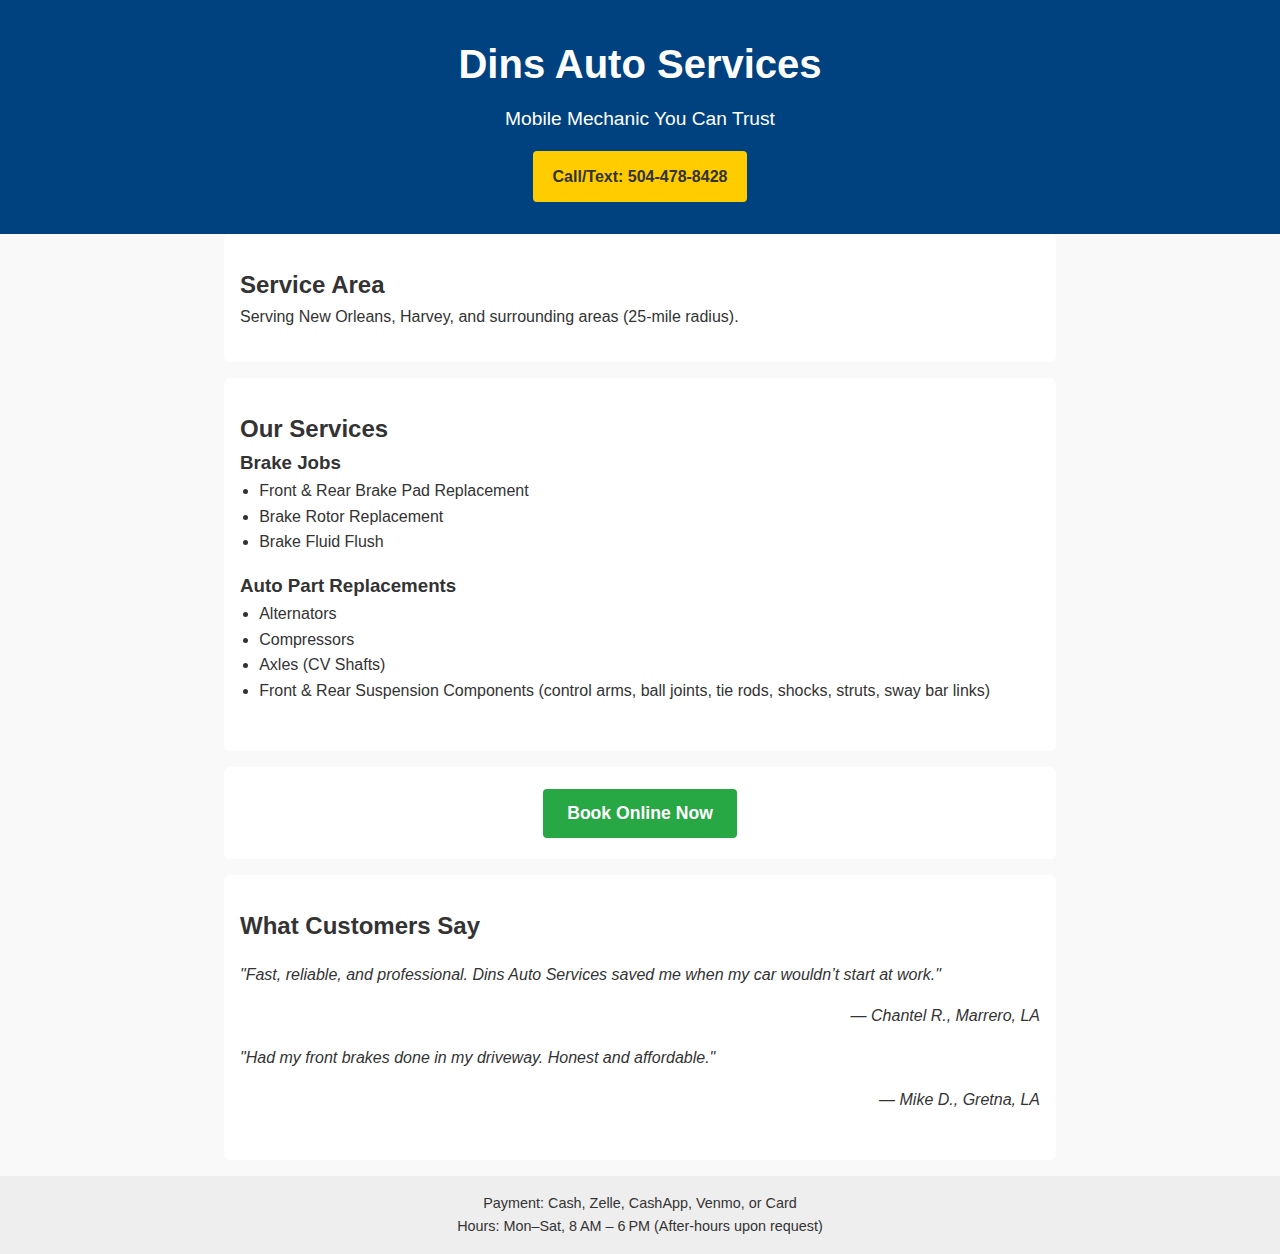
<file: index.html>
<!DOCTYPE html>
<html lang="en">
<head>
  <meta charset="UTF-8">
  <meta name="viewport" content="width=device-width, initial-scale=1">
  <title>Dins Auto Services</title>
  <link rel="stylesheet" href="main.css">
</head>
<body>
  <header class="hero">
    <h1>Dins Auto Services</h1>
    <p class="tagline">Mobile Mechanic You Can Trust</p>
    <a class="call-btn" href="tel:5044788428">Call/Text: 504‑478‑8428</a>
  </header>

  <section class="section about">
    <h2>Service Area</h2>
    <p>Serving New Orleans, Harvey, and surrounding areas (25‑mile radius).</p>
  </section>

  <section class="section services">
    <h2>Our Services</h2>
    <div class="service-group">
      <h3>Brake Jobs</h3>
      <ul>
        <li>Front &amp; Rear Brake Pad Replacement</li>
        <li>Brake Rotor Replacement</li>
        <li>Brake Fluid Flush</li>
      </ul>
    </div>
    <div class="service-group">
      <h3>Auto Part Replacements</h3>
      <ul>
        <li>Alternators</li>
        <li>Compressors</li>
        <li>Axles (CV Shafts)</li>
        <li>Front &amp; Rear Suspension Components (control arms, ball joints, tie rods, shocks, struts, sway bar links)</li>
      </ul>
    </div>
  </section>

  <section class="section booking">
    <a href="https://yourbookinglink.square.site" target="_blank" class="book-btn">Book Online Now</a>
  </section>

  <section class="section testimonials">
    <h2>What Customers Say</h2>
    <blockquote>"Fast, reliable, and professional. Dins Auto Services saved me when my car wouldn’t start at work."</blockquote>
    <cite>— Chantel R., Marrero, LA</cite>
    <blockquote>"Had my front brakes done in my driveway. Honest and affordable."</blockquote>
    <cite>— Mike D., Gretna, LA</cite>
  </section>

  <footer class="footer">
    <p>Payment: Cash, Zelle, CashApp, Venmo, or Card</p>
    <p>Hours: Mon–Sat, 8 AM – 6 PM (After‑hours upon request)</p>
  </footer>
</body>
</html>
</file>
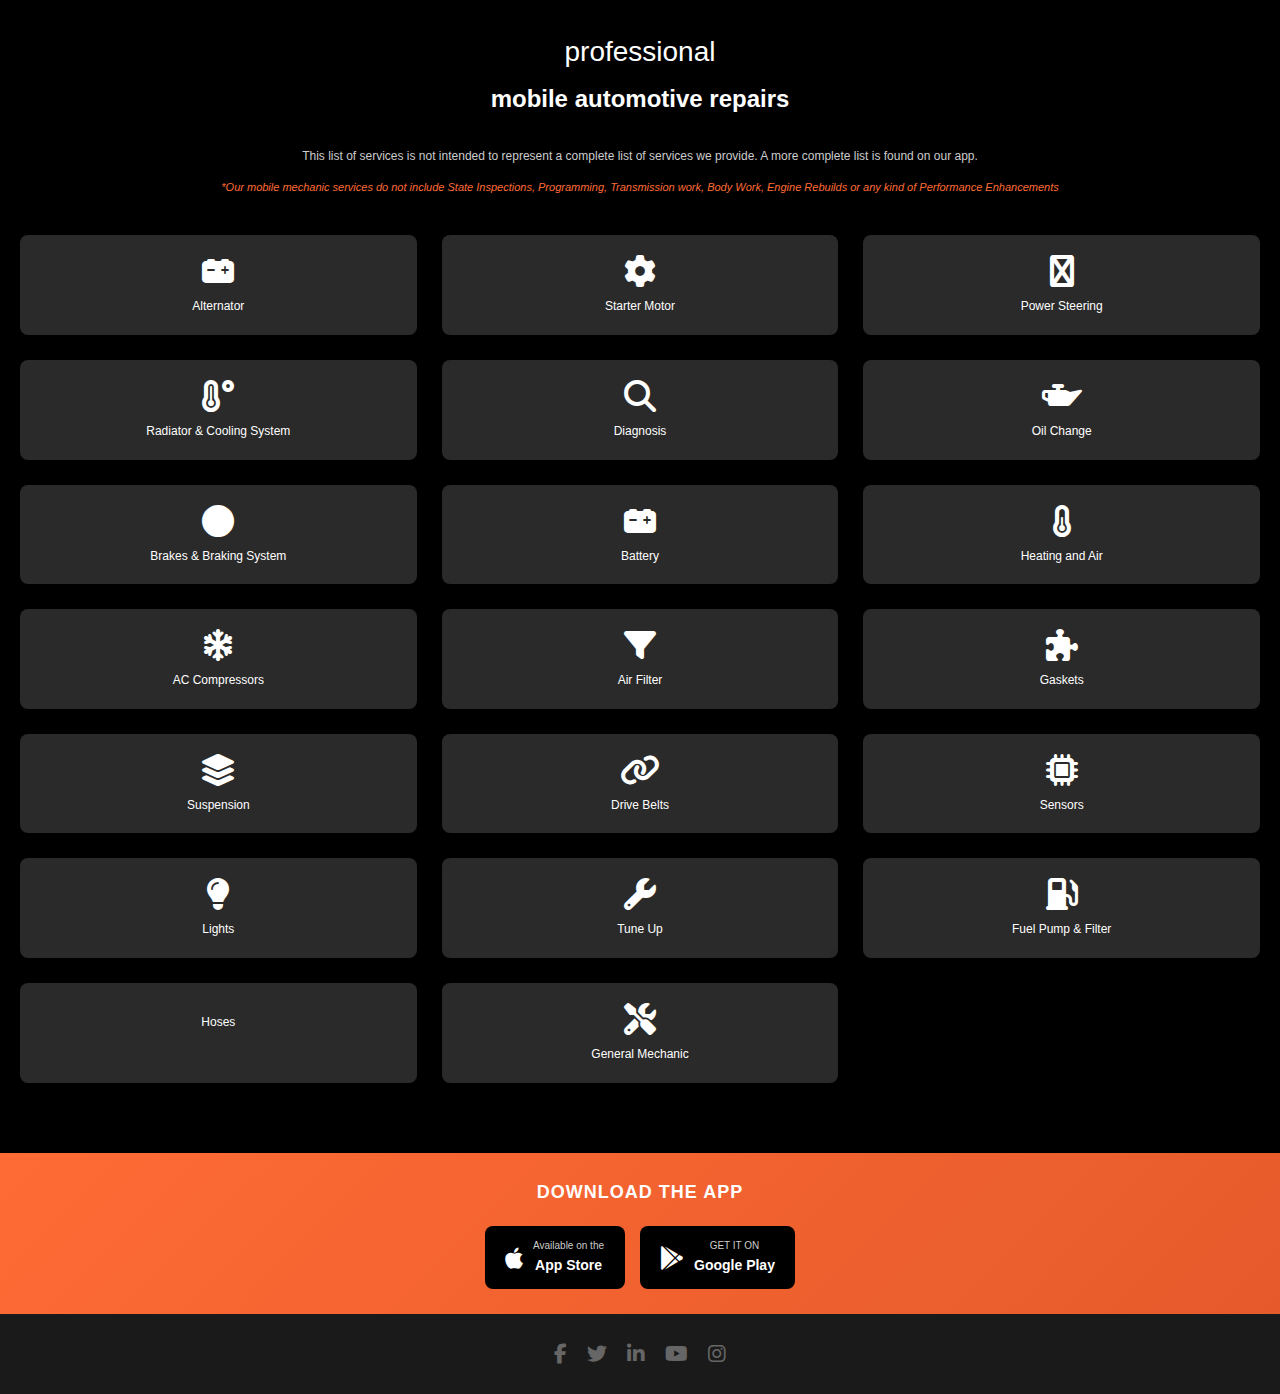
<file: servivces.html>
<!DOCTYPE html>
<html lang="en">
  <head>
    <meta charset="UTF-8">
    <meta name="viewport" content="width=device-width, initial-scale=1.0">
    <title>Car Repair Services - TheAutoMonkey</title>
    <link rel="stylesheet" href="service.css">
    <link rel="stylesheet" href="https://cdnjs.cloudflare.com/ajax/libs/font-awesome/6.4.0/css/all.min.css">
  </head>
  
  <body>
    <!--
    <div class="mobile-container">
      <div class="status-bar">
        <div class="time">4:52</div>
        <div class="status-icons">
          <i class="fas fa-signal"></i>
          <i class="fas fa-wifi"></i>
          <i class="fas fa-plane"></i>
          <span class="battery">72</span>
        </div>
      </div>
    not needed-->
      
      <!--
      <div class="header">
        <div class="header-left">
          <i class="fas fa-times"></i>
          <i class="fas fa-chevron-down"></i>
        </div>
        <div class="header-center">
          <div class="site-title">Car Repair Servi...</div>
          <div class="site-url">theautomonkey.com</div>
        </div>
        <div class="header-right">
          <i class="fas fa-share-alt"></i>
          <i class="far fa-bookmark"></i>
          <i class="fas fa-ellipsis-vertical"></i>
        </div>
      </div>
      
      <!-- Main Content -->
      <div class="main-content">
        <h1 class="main-title">professional</h1>
        <h2 class="subtitle">mobile automotive repairs</h2>
        
        <p class="disclaimer">
          This list of services is not intended to represent a complete list of services we provide. A more complete list is found on our app.
        </p>
        
        <p class="service-note">
          *Our mobile mechanic services do not include State Inspections, Programming, Transmission work, Body Work, Engine Rebuilds or any kind of Performance Enhancements
        </p>
        
        <!-- Services Grid -->
        <div class="services-grid">
          <div class="service-item">
            <i class="fas fa-car-battery"></i>
            <span>Alternator</span>
          </div>
          <div class="service-item">
            <i class="fas fa-cog"></i>
            <span>Starter Motor</span>
          </div>
          <div class="service-item">
            <i class="fas fa-steering-wheel"></i>
            <span>Power Steering</span>
          </div>
          <div class="service-item">
            <i class="fas fa-temperature-high"></i>
            <span>Radiator & Cooling System</span>
          </div>
          <div class="service-item">
            <i class="fas fa-search"></i>
            <span>Diagnosis</span>
          </div>
          <div class="service-item">
            <i class="fas fa-oil-can"></i>
            <span>Oil Change</span>
          </div>
          <div class="service-item">
            <i class="fas fa-circle"></i>
            <span>Brakes & Braking System</span>
          </div>
          <div class="service-item">
            <i class="fas fa-car-battery"></i>
            <span>Battery</span>
          </div>
          <div class="service-item">
            <i class="fas fa-thermometer-half"></i>
            <span>Heating and Air</span>
          </div>
          <div class="service-item">
            <i class="fas fa-snowflake"></i>
            <span>AC Compressors</span>
          </div>
          <div class="service-item">
            <i class="fas fa-filter"></i>
            <span>Air Filter</span>
          </div>
          <div class="service-item">
            <i class="fas fa-puzzle-piece"></i>
            <span>Gaskets</span>
          </div>
          <div class="service-item">
            <i class="fas fa-spring"></i>
            <span>Suspension</span>
          </div>
          <div class="service-item">
            <i class="fas fa-link"></i>
            <span>Drive Belts</span>
          </div>
          <div class="service-item">
            <i class="fas fa-microchip"></i>
            <span>Sensors</span>
          </div>
          <div class="service-item">
            <i class="fas fa-lightbulb"></i>
            <span>Lights</span>
          </div>
          <div class="service-item">
            <i class="fas fa-wrench"></i>
            <span>Tune Up</span>
          </div>
          <div class="service-item">
            <i class="fas fa-gas-pump"></i>
            <span>Fuel Pump & Filter</span>
          </div>
          <div class="service-item">
            <i class="fas fa-tube"></i>
            <span>Hoses</span>
          </div>
          <div class="service-item general-mechanic">
            <i class="fas fa-tools"></i>
            <span>General Mechanic</span>
          </div>
        </div>
      </div>
      
      <!-- Download App Section -->
      <div class="download-section">
        <div class="download-text">DOWNLOAD THE APP</div>
        <div class="app-buttons">
          <div class="app-store-btn">
            <i class="fab fa-apple"></i>
            <div>
              <small>Available on the</small>
              <strong>App Store</strong>
            </div>
          </div>
          <div class="google-play-btn">
            <i class="fab fa-google-play"></i>
            <div>
              <small>GET IT ON</small>
              <strong>Google Play</strong>
            </div>
          </div>
        </div>
      </div>
      
      <!-- Social Media Footer -->
      <div class="social-footer">
        <i class="fab fa-facebook-f"></i>
        <i class="fab fa-twitter"></i>
        <i class="fab fa-linkedin-in"></i>
        <i class="fab fa-youtube"></i>
        <i class="fab fa-instagram"></i>
      </div>
    </div>
  </body>

</html>
</file>
<file: service.css>
/* Mobile Automotive Repair Services Styles */
* {
    margin: 0;
    padding: 0;
    box-sizing: border-box;
}

body {
    font-family: -apple-system, BlinkMacSystemFont, 'Segoe UI', Roboto, sans-serif;
    background-color: #000;
    color: #fff;
    line-height: 1.6;
}

.mobile-container {
    max-width: 375px;
    margin: 0 auto;
    background-color: #1a1a1a;
    min-height: 100vh;
    position: relative;
}

/* Status Bar */
.status-bar {
    display: flex;
    justify-content: space-between;
    align-items: center;
    padding: 8px 20px;
    background-color: #000;
    color: #fff;
    font-size: 14px;
    font-weight: 600;
}

.status-icons {
    display: flex;
    align-items: center;
    gap: 5px;
}

.battery {
    font-size: 14px;
}

/* Header */
.header {
    display: flex;
    justify-content: space-between;
    align-items: center;
    padding: 12px 20px;
    background-color: #2a2a2a;
    border-bottom: 1px solid #333;
}

.header-left,
.header-right {
    display: flex;
    gap: 15px;
}

.header-center {
    text-align: center;
    flex-grow: 1;
}

.site-title {
    font-size: 16px;
    font-weight: 600;
    color: #fff;
}

.site-url {
    font-size: 12px;
    color: #888;
}

.header i {
    font-size: 18px;
    color: #fff;
    cursor: pointer;
}

/* Main Content */
.main-content {
    padding: 30px 20px;
    text-align: center;
}

.main-title {
    font-size: 28px;
    font-weight: 300;
    color: #fff;
    margin-bottom: 5px;
}

.subtitle {
    font-size: 24px;
    font-weight: 700;
    color: #fff;
    margin-bottom: 30px;
}

.disclaimer {
    font-size: 12px;
    color: #ccc;
    margin-bottom: 15px;
    line-height: 1.4;
}

.service-note {
    font-size: 11px;
    color: #ff6b35;
    margin-bottom: 40px;
    line-height: 1.4;
    font-style: italic;
}

/* Services Grid */
.services-grid {
    display: grid;
    grid-template-columns: repeat(3, 1fr);
    gap: 25px;
    margin-bottom: 40px;
}

.service-item {
    display: flex;
    flex-direction: column;
    align-items: center;
    text-align: center;
    padding: 20px 10px;
    border-radius: 8px;
    background-color: #2a2a2a;
    transition: transform 0.2s ease, background-color 0.2s ease;
}

.service-item:hover {
    transform: translateY(-2px);
    background-color: #333;
}

.service-item i {
    font-size: 32px;
    color: #fff;
    margin-bottom: 12px;
}

.service-item span {
    font-size: 12px;
    color: #fff;
    font-weight: 500;
    line-height: 1.3;
}

.general-mechanic {
    grid-column: 2;
}

/* Download Section */
.download-section {
    background: linear-gradient(135deg, #ff6b35, #e55a2b);
    padding: 25px 20px;
    text-align: center;
    margin: 0 -20px;
}

.download-text {
    font-size: 18px;
    font-weight: 700;
    color: #fff;
    margin-bottom: 20px;
    letter-spacing: 1px;
}

.app-buttons {
    display: flex;
    justify-content: center;
    gap: 15px;
    flex-wrap: wrap;
}

.app-store-btn,
.google-play-btn {
    display: flex;
    align-items: center;
    gap: 10px;
    padding: 12px 20px;
    background-color: #000;
    border-radius: 8px;
    color: #fff;
    text-decoration: none;
    transition: background-color 0.2s ease;
    min-width: 140px;
}

.app-store-btn:hover,
.google-play-btn:hover {
    background-color: #333;
}

.app-store-btn i,
.google-play-btn i {
    font-size: 24px;
}

.app-buttons small {
    display: block;
    font-size: 10px;
    color: #ccc;
}

.app-buttons strong {
    display: block;
    font-size: 14px;
    font-weight: 600;
}

/* Social Footer */
.social-footer {
    display: flex;
    justify-content: center;
    gap: 20px;
    padding: 30px 20px;
    background-color: #1a1a1a;
}

.social-footer i {
    font-size: 20px;
    color: #666;
    transition: color 0.2s ease;
    cursor: pointer;
}

.social-footer i:hover {
    color: #fff;
}

/* Responsive Design */
@media (max-width: 320px) {
    .services-grid {
        grid-template-columns: repeat(2, 1fr);
        gap: 20px;
    }
    
    .service-item {
        padding: 15px 8px;
    }
    
    .service-item i {
        font-size: 28px;
    }
    
    .service-item span {
        font-size: 11px;
    }
    
    .app-buttons {
        flex-direction: column;
        align-items: center;
    }
}

@media (min-width: 376px) {
    .mobile-container {
        max-width: 100%;
        background-color: #000;
        padding: 20px;
    }
    
    .mobile-container > * {
        max-width: 375px;
        margin-left: auto;
        margin-right: auto;
        background-color: #1a1a1a;
    }
    
    .status-bar,
    .header {
        background-color: #2a2a2a;
    }
}

/* Custom Icons for specific services */
.service-item:nth-child(3) i::before {
    content: "\f622"; /* steering wheel */
}

.service-item:nth-child(7) i::before {
    content: "\f111"; /* brake disc */
}

.service-item:nth-child(13) i::before {
    content: "\f5fd"; /* spring */
}
</file>
<file: main.css>
/* Reset some defaults */
body, h1, h2, h3, p, ul, li, blockquote {
  margin: 0;
  padding: 0;
}

body {
  font-family: Arial, sans-serif;
  line-height: 1.6;
  color: #333;
  background: #f9f9f9;
}

a {
  color: #0066cc;
  text-decoration: none;
}

.hero {
  background: #004280;
  color: white;
  text-align: center;
  padding: 2rem 1rem;
}

.hero h1 {
  font-size: 2.5rem;
}

.tagline {
  margin-top: 0.5rem;
  font-size: 1.2rem;
}

.call-btn {
  display: inline-block;
  margin-top: 1rem;
  background: #ffcc00;
  padding: 0.8rem 1.2rem;
  color: #333;
  border-radius: 4px;
  font-weight: bold;
}

.section {
  padding: 2rem 1rem;
  max-width: 800px;
  margin: 0 auto;
  background: white;
  margin-bottom: 1rem;
  border-radius: 6px;
}

.services .service-group {
  margin-bottom: 1rem;
}

.services ul {
  list-style-type: disc;
  margin-left: 1.2rem;
}

.booking {
  text-align: center;
}

.book-btn {
  background: #28a745;
  color: white;
  padding: 0.9rem 1.5rem;
  font-size: 1.1rem;
  border-radius: 4px;
  font-weight: bold;
}

.testimonials blockquote {
  margin: 1rem 0;
  font-style: italic;
}

.testimonials cite {
  display: block;
  margin-bottom: 1rem;
  text-align: right;
}

.footer {
  text-align: center;
  padding: 1rem;
  background: #eee;
  font-size: 0.9rem;
}
</file>
